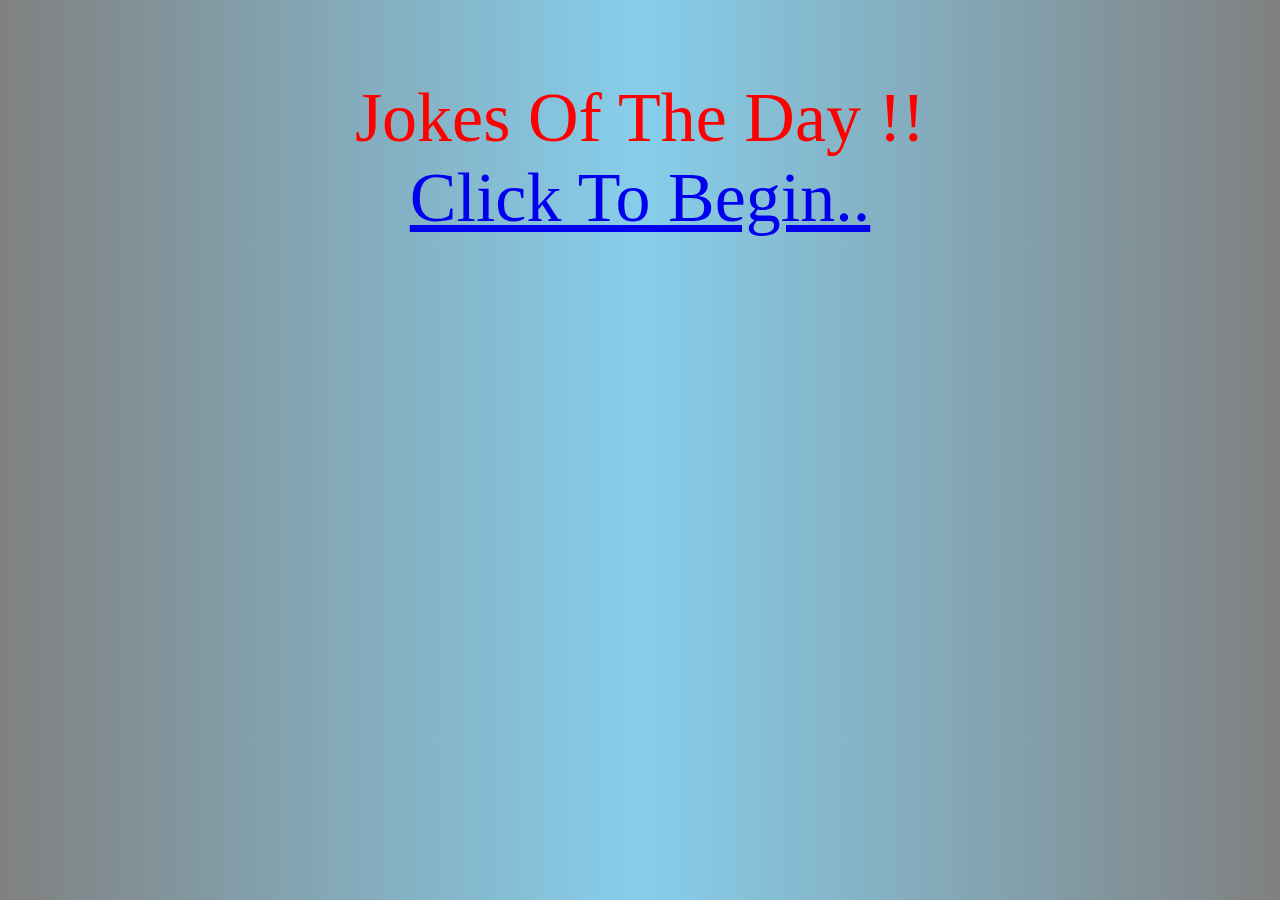
<file: Jokes of the day/index.html>
<!DOCTYPE html>
<html>

<head>
  <meta charset="utf-8">
  <meta name="viewport" content="width=device-width">
  <title>Jokes of the day</title>
  <link href="cstyle.css" rel="stylesheet" type="text/css" />
</head>

<body>
  
  <script src="script.js"></script>
  Jokes Of The Day !!<br>
  <a href="base.html">Click To Begin..</a>
  

<!--   <script src="https://replit.com/public/js/replit-badge.js" theme="blue" defer></script> -->
</body>

</html>
</file>
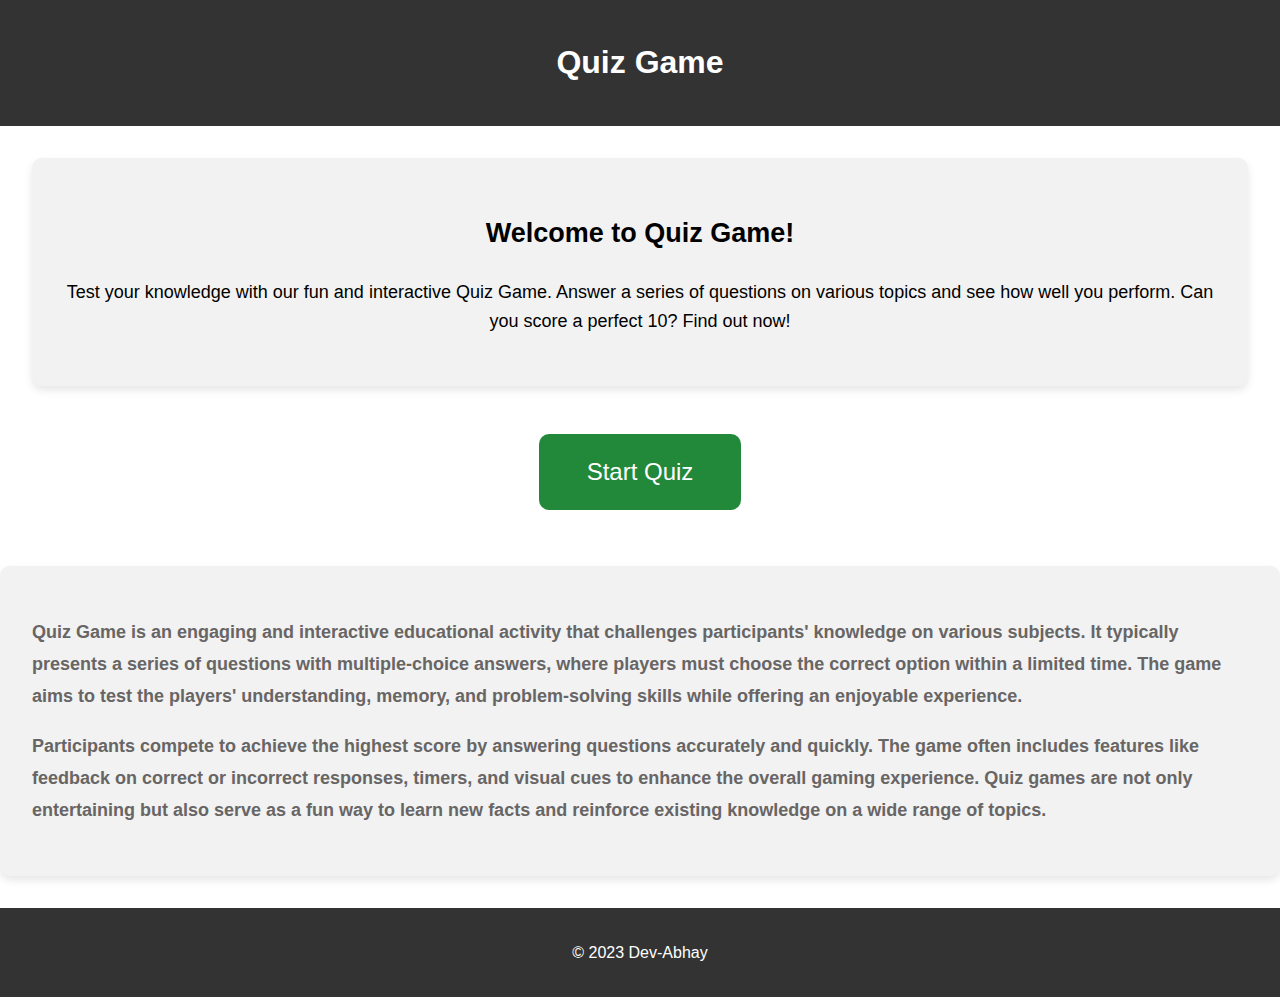
<file: Quiz Game/index.html>
<!DOCTYPE html>
<html lang="en">

<head>
  <meta charset="UTF-8">
  <meta name="viewport" content="width=device-width, initial-scale=1.0">
  <title>Quiz Game</title>
  <link rel="stylesheet" href="style.css">
</head>

<body>
  <header>
    <h1>Quiz Game</h1>
  </header>

  <main>
    <section class="description">
      <h2>Welcome to Quiz Game!</h2>
      <p>
        Test your knowledge with our fun and interactive Quiz Game. Answer a series of questions on various topics and
        see how well you perform. Can you score a perfect 10? Find out now!
      </p>
    </section>
    <button id="start-button" class="btn">Start Quiz</button>

    <div id="question-container" class="hide">
      <h2 id="question"></h2>
      <div id="answer-buttons" class="btn-grid">
      </div>
    </div>
    <div id="results" class="hide">
      <h2>Result !</h2>
      <p id="score">Your score: <span id="score-value"></span></p>
    </div>
  </main>
  <section class="description2">
    <p>
      Quiz Game is an engaging and interactive educational activity that challenges participants' knowledge on various
      subjects. It typically presents a series of questions with multiple-choice answers, where players must choose
      the correct option within a limited time. The game aims to test the players' understanding, memory, and
      problem-solving skills while offering an enjoyable experience.
    </p>
    <p>
      Participants compete to achieve the highest score by answering questions accurately and quickly. The game often
      includes features like feedback on correct or incorrect responses, timers, and visual cues to enhance the
      overall gaming experience. Quiz games are not only entertaining but also serve as a fun way to learn new facts
      and reinforce existing knowledge on a wide range of topics.
    </p>
  </section>
  <footer>
    <p>© 2023 Dev-Abhay </p>
  </footer>

  <script src="script.js"></script>
</body>

</html>
</file>
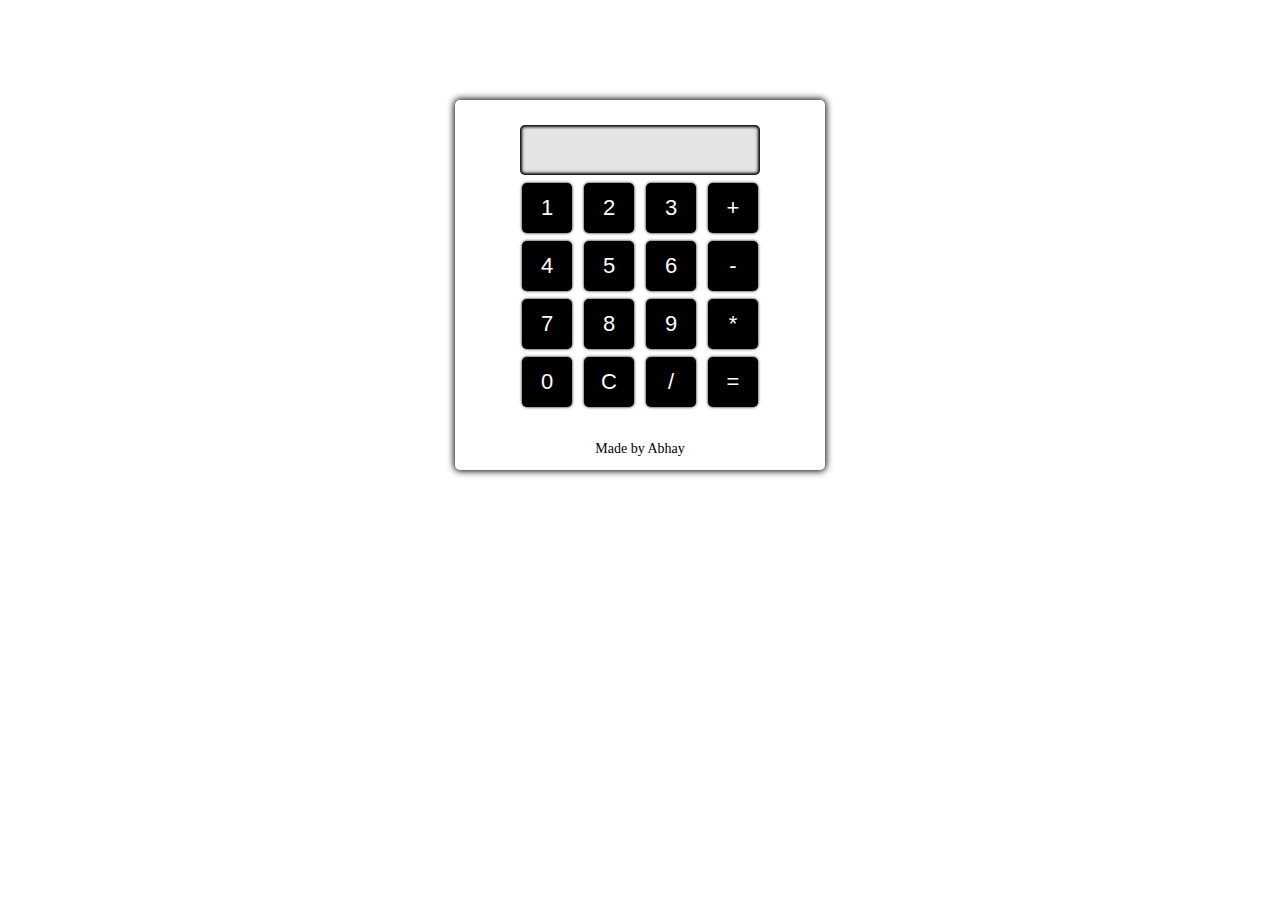
<file: Calculator/Calculator.html>
<html>

<head>
    <style>
        #cal {
            height: 370px;
            width: 370px;
            box-shadow: 0px 0px 7px 1px black;
            margin: 100px auto;
            border-radius: 5px;
            padding: 25px;
            box-sizing: border-box;
            background: white;
        }

        cal:hover {
            height: 500px;
            width: 500px;
            box-shadow: 0px 0px 7px 1px black;
            margin: 100px auto;
            border-radius: 5px;
            padding: 25px;
            box-sizing: border-box;
            background: white;
        }

        #txt {
            height: 50px;
            width: 75%;
            background: #e4e4e4;
            border-radius: 5px;
            margin-bottom: 4px;
            border: none;
            box-shadow: 0px 0px 3px 2px black inset;
            font-size: 24px;
            font-weight: bold;
            padding-left: 20px;
        }

        .btn {
            height: 50px;
            width: 50px;
            background: black;
            border-radius: 5px;
            border: none;
            font-size: 22px;
            color: white;
            margin: 4px;
            box-shadow: 0px 0px 3px black;
        }

        #madeBy {
            text-align: center;
            font-size: 14px;
            font-weight: lighter;
            margin-top: 30px;
        }
    </style>
</head>

<body>
    <center>
        <div id="cal">
            <input id="txt" type="text" /><br />
            <input type="button" class="btn" value="1" onclick="appendToDisplay('1')" />
            <input type="button" class="btn" value="2" onclick="appendToDisplay('2')" />
            <input type="button" class="btn" value="3" onclick="appendToDisplay('3')" />
            <input type="button" class="btn" onclick="appendToDisplay('+')" value="+" />
            <br />
            <input type="button" class="btn" value="4" onclick="appendToDisplay('4')" />
            <input type="button" class="btn" value="5" onclick="appendToDisplay('5')" />
            <input type="button" class="btn" value="6" onclick="appendToDisplay('6')" />
            <input type="button" class="btn" onclick="appendToDisplay('-')" value="-" />
            <br />
            <input type="button" class="btn" value="7" onclick="appendToDisplay('7')" />
            <input type="button" class="btn" value="8" onclick="appendToDisplay('8')" />
            <input type="button" class="btn" value="9" onclick="appendToDisplay('9')" />
            <input type="button" class="btn" onclick="appendToDisplay('*')" value="*" />
            <br />
            <input type="button" class="btn" value="0" onclick="appendToDisplay('0')" />
            <input type="button" class="btn" value="C" onclick="clearDisplay()" />
            <input type="button" class="btn" onclick="appendToDisplay('/')" value="/" />
            <input type="button" class="btn" onclick="calculateResult()" value="=" />

            <div id="madeBy">Made by Abhay</div>
        </div>
    </center>
    <script src="index.js"></script>
</body>

</html>


















</body>

</html>
</file>
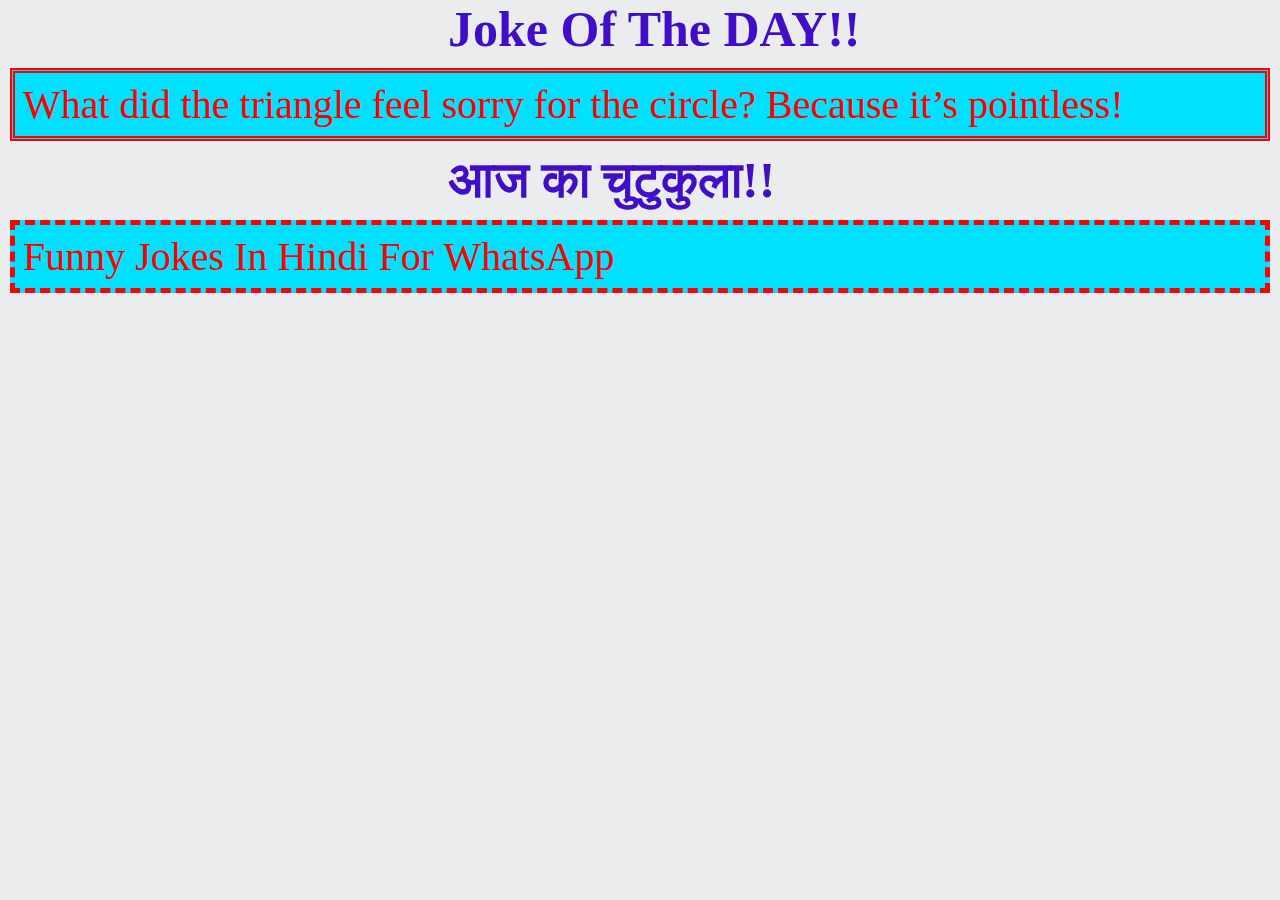
<file: Jokes of the day/base.html>
<!DOCTYPE html>
<html>

<head>
  <meta charset="utf-8">
  <meta name="viewport" content="width=device-width">
  <title>replit</title>
  <link href="style.css" rel="stylesheet" type="text/css" />
</head>

<body>
  <ha>Joke Of The DAY!!</ha>
  <div class="container">

    <aa id="j"></aa>
  </div>

  <hah>आज का चुटुकुला!!</hah>
  <div class="cn">
    <aa id="k"></aa>
  </div>
     
  <script src="script.js"></script>

  <!--
  //color---#ffa200;
  This script places a badge on your repl's full-browser view back to your repl's cover
  page. Try various colors for the theme: dark, light, red, orange, yellow, lime, green,
  teal, blue, blurple, magenta, pink!
  -->
  <script src="https://replit.com/public/js/replit-badge.js" theme="blue" defer></script>
</body>

</html>
</file>
<file: Jokes of the day/cstyle.css>
body {
  background-color: #ebeced;
  text-align:center ;
  padding-top:70px;
  font-size:70px;
  color:#ff0000;
  background-image: linear-gradient(to left, grey , skyblue,grey);
  transition-property: width, height;
  transition-duration: 2s;
}
a:hover{
  font-size:40px
}
</file>
<file: Quiz Game/style.css>
body {
  font-family: Arial, sans-serif;
  line-height: 1.6;
  margin: 0;
  padding: 0;
}

header, footer {
  background-color: #333;
  color: #fff;
  text-align: center;
  padding: 1rem;
}


main {
  padding: 2rem;
  text-align: center;
}

.description{

  background-color: #f2f2f2;
  border-radius: 10px;
  padding: 2rem;
  margin-bottom: 3rem;
  box-shadow: 0 4px 8px rgba(0, 0, 0, 0.1);
  font-size: 18px;
}

.description2 {
  background-color: #f2f2f2;
  border-radius: 10px;
  padding: 2rem;
  margin-bottom: 2rem;
  box-shadow: 0 4px 8px rgba(0, 0, 0, 0.1);
  font-size: 18px;
  color: rgb(104, 101, 101);
  font-weight: 600;
  line-height: 2rem;
}

/* Start Quiz button styles */
#start-button {
  background-color: #22883a;
  color: #fff;
  font-size: 24px;
  padding: 1.5rem 3rem;
  border: none;
  border-radius: 10px;
  cursor: pointer;
  transition: background-color 0.3s ease;
  margin-bottom: 1.5rem;
}

#start-button:hover {
  background-color: #0c6620;
}

#answer-buttons {
  display: grid;
  grid-template-columns: repeat(2, 1fr);
  grid-gap: 1rem;
}

.btn {
  background-color: #f2f2f2;
  color: #333;
  font-size: 18px;
  padding: 1rem 2rem;
  border: 1px solid #ccc;
  border-radius: 10px;
  cursor: pointer;
  transition: background-color 0.3s ease, color 0.3s ease;
}

.btn:hover {
  background-color: #e6e6e6;
}

.btn.correct {
  background-color: #75f156;
  color: #333;
}

.btn.wrong {
  background-color: #ec6060;
  color: #333;
}

#results {
  background-color: #f2f2f2;
  border-radius: 10px;
  padding: 2rem;
  box-shadow: 0 4px 8px rgba(0, 0, 0, 0.1);
}

#score-value {
  font-weight: bold;
}

.hide {
  display: none;
}
</file>
<file: Jokes of the day/style.css>
html, body {
  background-color: #ebeced;
  height: 100%;
  width: 100%;
}
body{
  margin:0px;
}
.container{
  padding-left: 20px;
  background-color:#00e1ff;
  font-size:40px;
  color:#ff0000;
  border:5px double;
  padding:8px;
  margin:10px;
}

.cn{
  padding-left: 20px;
  background-color:#00e1ff;
  font-size:40px;
  color:#ff0000;
  border:5px dashed;
  padding:8px;
  margin:10px;
}
ha{
  font-size:50px;
  color:#400ec8;
  padding-left:28rem;
  font-weight: bold;
}
  
hah{
  font-size:50px;
  color:#400ec8;
  padding-left:28rem;
  font-weight: bold; 
}
</file>
